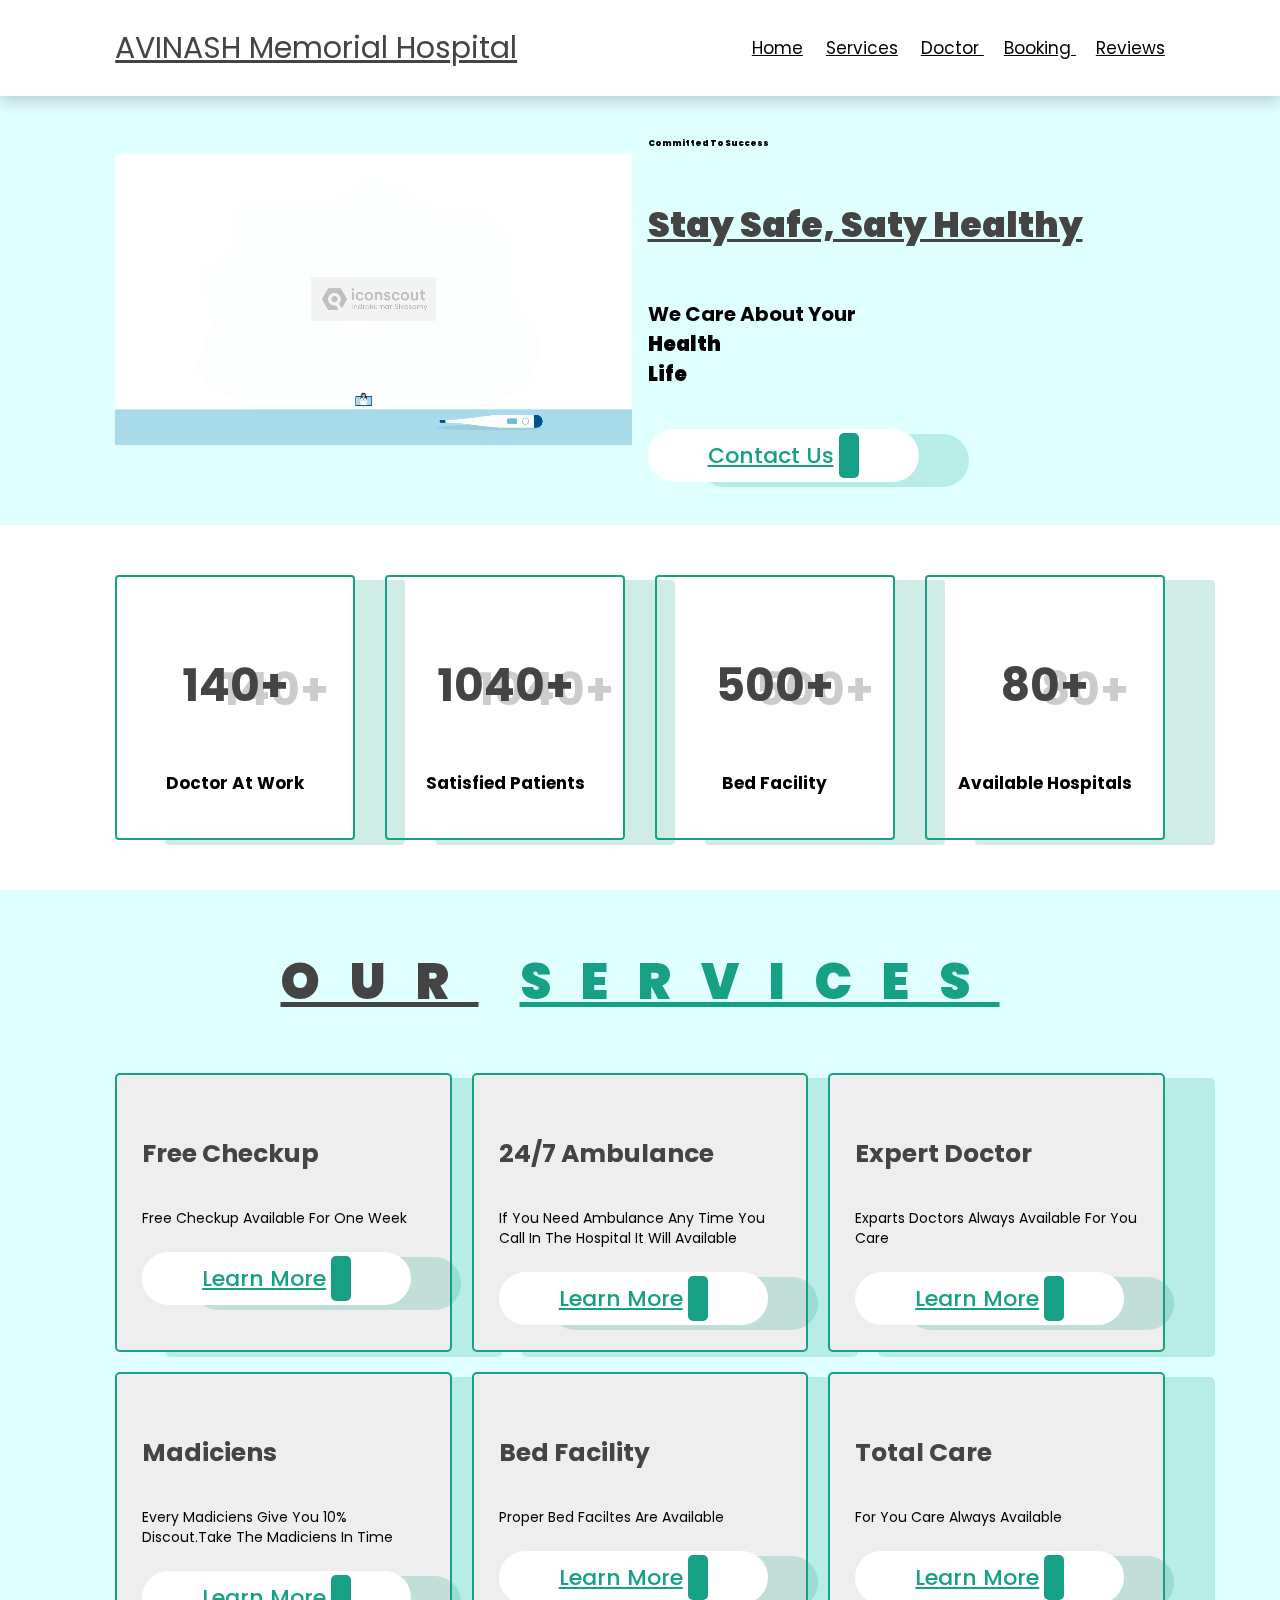
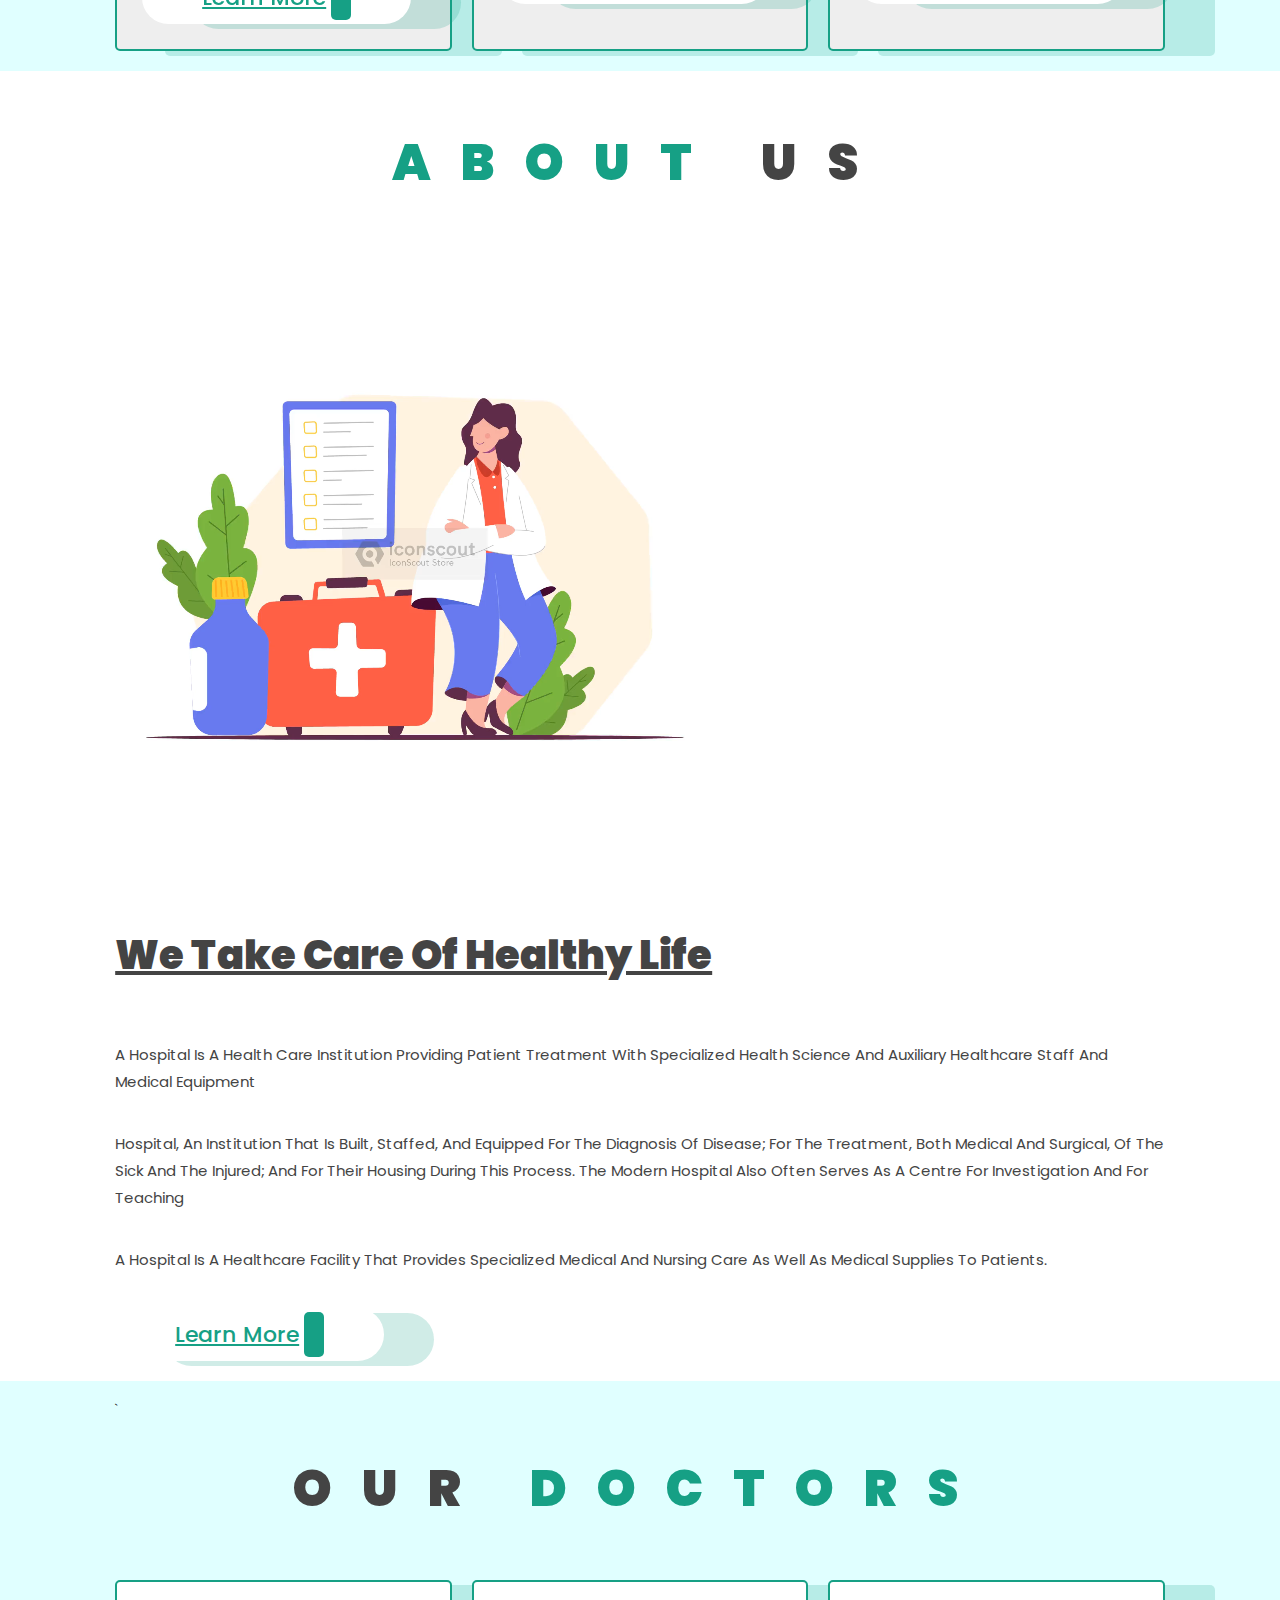
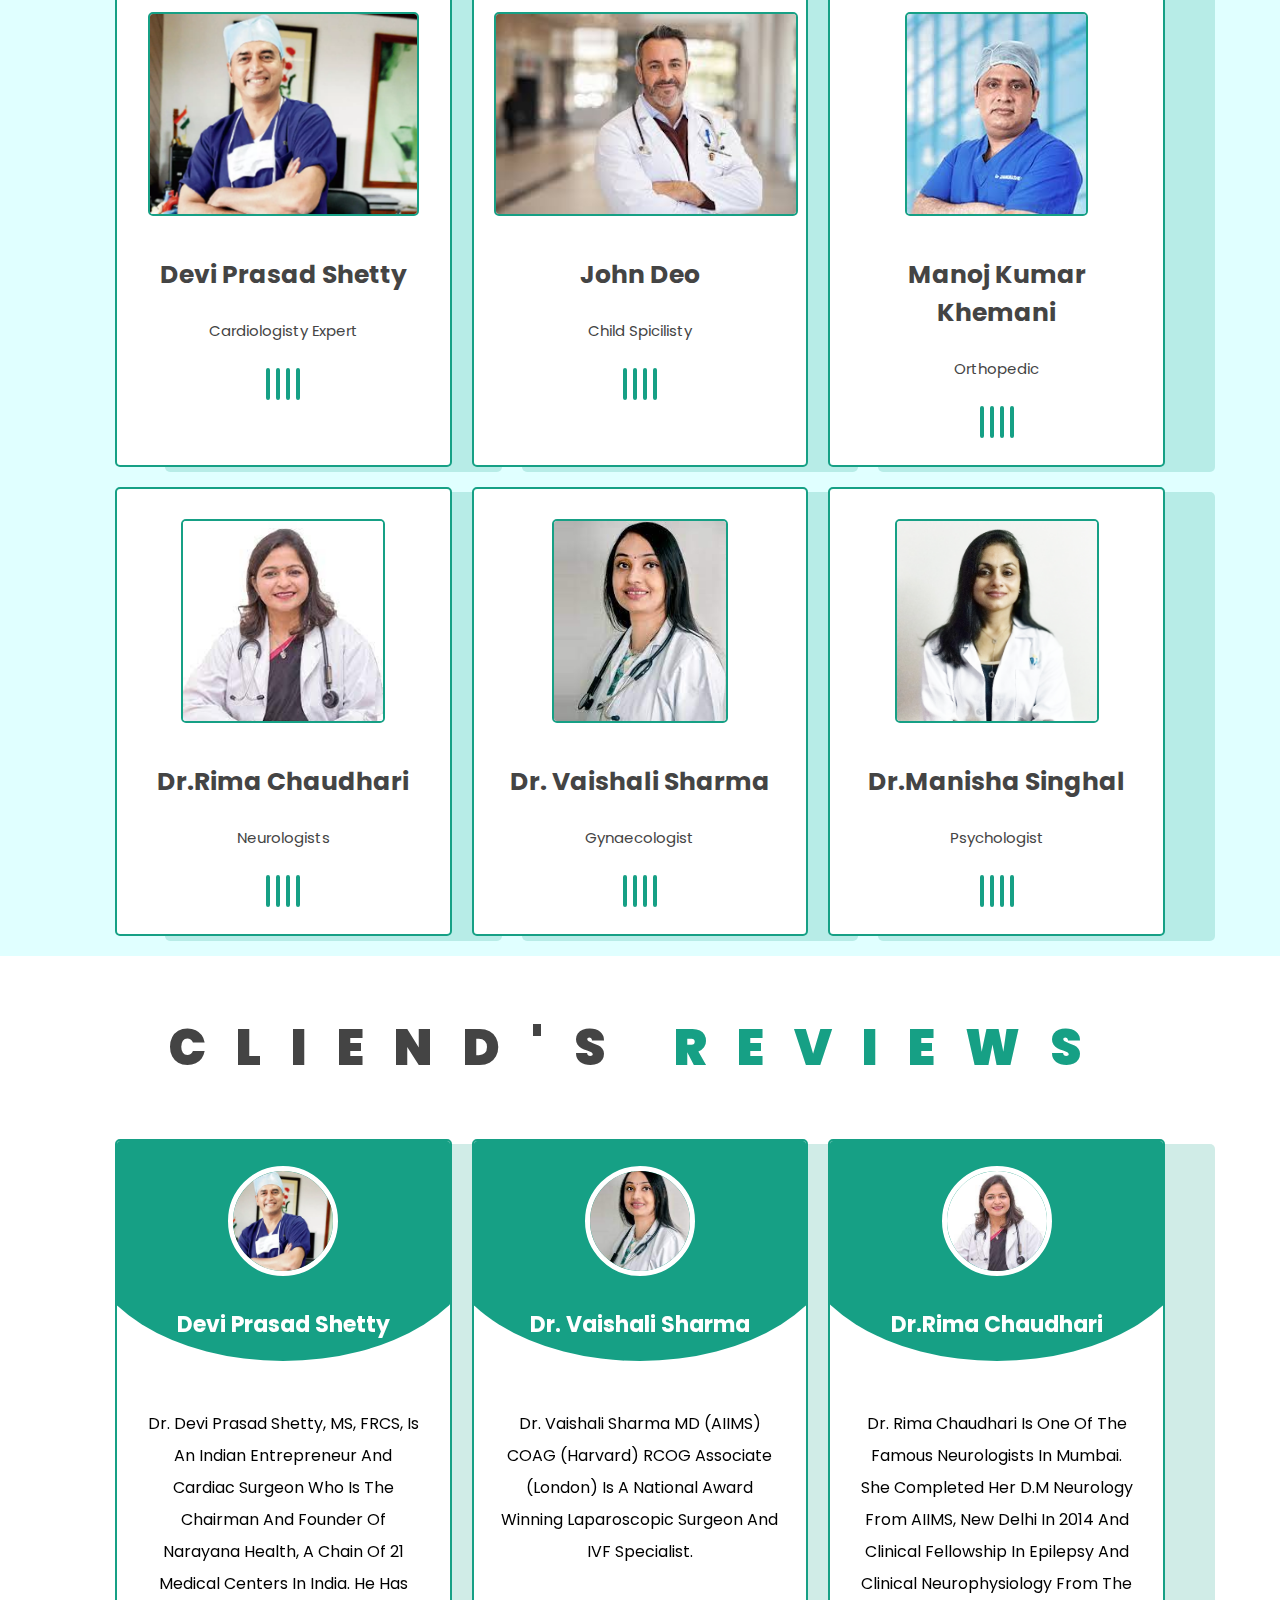
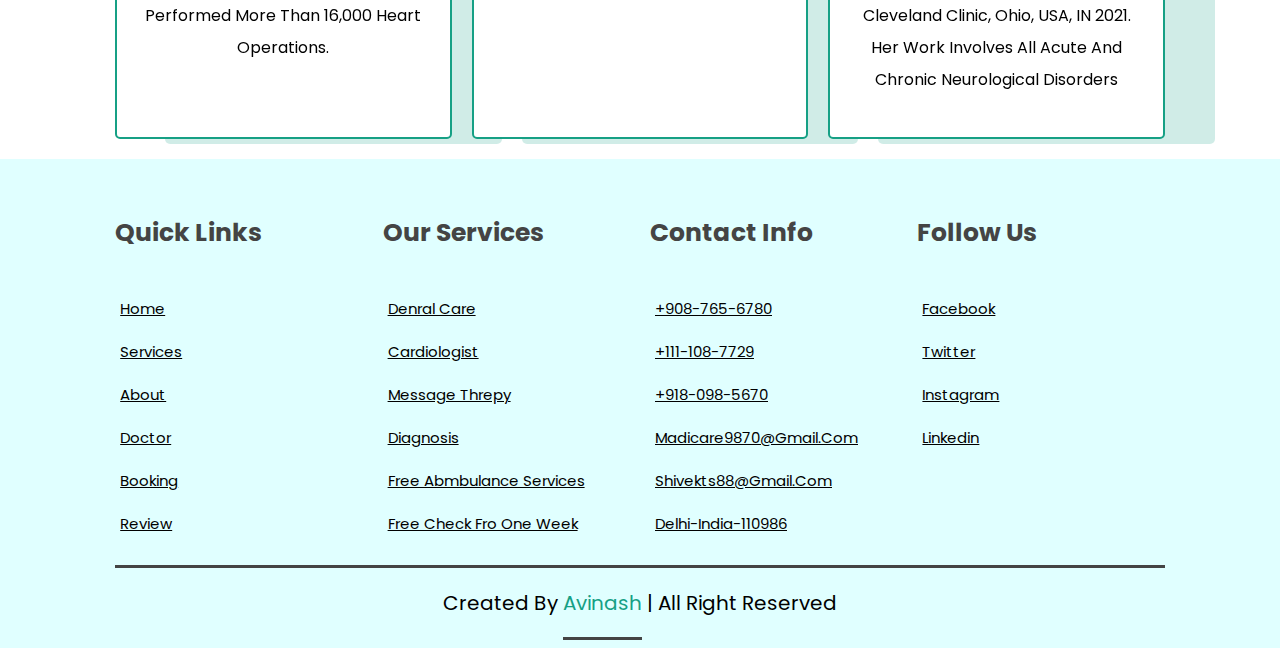
<file: index.html>
<!doctype html>
<html lang="en">

<head>

    <meta charset="utf-8">
    <meta name="viewport" content="width=device-width, initial-scale=1, shrink-to-fit=no">

    <title>Hospital</title>
    <link rel="stylesheet" href="https://cdn.jsdelivr.net/npm/bootstrap@4.6.2/dist/css/bootstrap.min.css" integrity="sha384-xOolHFLEh07PJGoPkLv1IbcEPTNtaed2xpHsD9ESMhqIYd0nLMwNLD69Npy4HI+N" crossorigin="anonymous">
    <link rel="stylesheet" href="https://cdnjs.cloudflare.com/ajax/libs/font-awesome/6.2.0/css/all.min.css" integrity="sha512-xh6O/CkQoPOWDdYTDqeRdPCVd1SpvCA9XXcUnZS2FmJNp1coAFzvtCN9BmamE+4aHK8yyUHUSCcJHgXloTyT2A==" crossorigin="anonymous" referrerpolicy="no-referrer"
    />

    <link href="css/style.css" type="text/css" rel="stylesheet">

</head>

<body>
    <!-- Header -->
    <header class="header">
        <a href="#" class="logo"> <i class="fas fa-heartbeat"></i> AVINASH Memorial hospital</a>
        <!-- <a href="#"> <i class="fa-brands fa-whatsapp"></i>Available from 11.00am to 5:00pm</a>-->
        <nav class="navbar">
            <a href="index.html">home</a>
            <a href="services.html">Services</a>
            <a href="Doctor.html">doctor </a>
            <a href="Book.html">Booking </a>
            <a href="review.html">reviews </a>
        </nav>

        <div id="menu-btn" class="fas fa-bars"></div>
    </header>



    <section class="home" id="home">
        <div class="video">
            <!-- <img src="images/6.svg" alt="">-->

            <video autoplay="true" loop="true" muted height="400" width="400">
                <source src="video/abc.mp4" type="video/mp4">

            </video>

        </div>

        <div class="content">

            <h5><b>Committed to success</b></h5>
            <br>
            <h3><b><u>Stay Safe, Saty Healthy</u></b></h3>
            <br>
            <h1 class="cd-headline letters scale">We care about your
                <strong class="cd-words-wrapper"><br>
                                        <b class="is-visible">health</b>
                                        <br>
                                        <b>Life</b>
                                       
                                    </strong>
            </h1>
            <br>


            <a href="https://www.youtube.com/" class="btn"> Contact Us <span class="fas fa-chevron-right"></span></a>
        </div>

    </section>

    <!-- icon section started-->
    <section class="icons-container">

        <div class="icons">
            <i class="fas fa-user-md"></i>
            <h3>140+</h3>
            <p><b>Doctor at work</b></p>
        </div>

        <div class="icons">
            <i class="fas fa-user"></i>
            <h3>1040+</h3>
            <p><b>Satisfied patients</b></p>
        </div>

        <div class="icons">
            <i class="fas fa-procedures"></i>
            <h3>500+</h3>
            <p><b>Bed facility</b></p>
        </div>

        <div class="icons">
            <i class="fas fa-hospital"></i>
            <h3>80+</h3>
            <p><b>Available hospitals</b></p>
        </div>


    </section>

    <!-- section sevrives started-------------------------------------->
    <section class="services" id="services">

        <h1 class="heading"><u><b>our</b></u> <span><u><b>services</b></u></span> </h1>

        <div class=" box-container">

            <div class="box">
                <i class="fas fa-notes-medical"></i>
                <h3>free checkup</h3>
                <p>Free checkup Available for one week</p>
                <a href="#" class="btn">learn more<span class="fas fa-chevron-right"></span></a>
            </div>

            <div class="box">
                <i class="fas fa-ambulance"></i>
                <h3>24/7 ambulance</h3>
                <p>If you need ambulance any time you call in the hospital it will Available </p>
                <a href="#" class="btn">learn more<span class="fas fa-chevron-right"></span></a>
            </div>

            <div class="box">
                <i class="fas fa-user-md"></i>
                <h3>Expert doctor</h3>
                <p>Exparts Doctors always Available for you care</p>
                <a href="#" class="btn">learn more<span class="fas fa-chevron-right"></span></a>
            </div>

            <div class="box">
                <i class="fas fa-pills"></i>
                <h3>madiciens</h3>
                <p>Every madiciens give you 10% discout.Take The madiciens in time</p>

                <a href="#" class="btn">learn more<span class="fas fa-chevron-right"></span></a>
            </div>

            <div class="box">
                <i class="fas fa-procedures"></i>
                <h3>bed facility</h3>
                <p>proper bed faciltes are Available </p>
                <a href="#" class="btn">learn more<span class="fas fa-chevron-right"></span></a>
            </div>

            <div class="box">
                <i class="fas fa-heartbeat"></i>
                <h3>Total care</h3>
                <p>For you care always Available </p>
                <a href="#" class="btn">learn more<span class="fas fa-chevron-right"></span></a>
            </div>

        </div>

    </section>
    <!-- section sevrives end-------------------------------------->

    <!--*************************************************************************************************-->

    <!-- about section start-->

    <section class="about" id="about">
        <h1 class="heading"><span><b>About</b></span><b> us</b></h1>

        <div class="row">
            <div class="video">
                <video autoplay="true" loop="true" muted height="600" width="600">
        <source src="video/femaoldoc.mp4" type="video/mp4">

    </video>
            </div>


            <div class="content">
                <h3><u><b>we take care of healthy life</b></u></h3>
                <p>A hospital is a health care institution providing patient treatment with specialized health science and auxiliary healthcare staff and medical equipment</p>
                <p>hospital, an institution that is built, staffed, and equipped for the diagnosis of disease; for the treatment, both medical and surgical, of the sick and the injured; and for their housing during this process. The modern hospital also
                    often serves as a centre for investigation and for teaching</p>
                <p>A hospital is a healthcare facility that provides specialized medical and nursing care as well as medical supplies to patients.</p>
                <a href="#" class="btn">learn more<span class="fas fa-chevron-right"></span> </a>

            </div>
        </div>
    </section>

    <section class="doctors" id="doctors">
        `
        <h1 class="heading"><b> our </b><span><b>doctors</b></span></h1>

        <div class="box-container">

            <div class="box">
                <img src="images/devidoctor.png" alt="">
                <h3> Devi Prasad Shetty</h3>
                <span>Cardiologisty expert</span>
                <div class="share">
                    <a href="#" class="fab fa-facebook-f"></a>
                    <a href="#" class="fab fa-twitter"></a>
                    <a href="#" class="fab fa-instagram"></a>
                    <a href="#" class="fab fa-linkedin"></a>
                </div>
            </div>

            <div class="box">
                <img src="images/mdoctor.png" alt="">
                <h3>john deo</h3>
                <span>child spicilisty</span>
                <div class="share">
                    <a href="#" class="fab fa-facebook-f"></a>
                    <a href="#" class="fab fa-twitter"></a>
                    <a href="#" class="fab fa-instagram"></a>
                    <a href="#" class="fab fa-linkedin"></a>

                </div>
            </div>
            <div class="box">
                <img src="images/ortho.png" alt="">
                <h3>manoj kumar khemani</h3>
                <span>Orthopedic</span>
                <div class="share">
                    <a href="#" class="fab fa-facebook-f"></a>
                    <a href="#" class="fab fa-twitter"></a>
                    <a href="#" class="fab fa-instagram"></a>
                    <a href="#" class="fab fa-linkedin"></a>

                </div>
            </div>

            <div class="box">
                <img src="images/fdoctor.png" alt="">
                <h3>Dr.Rima chaudhari</h3>
                <span>Neurologists</span>
                <div class="share">
                    <a href="#" class="fab fa-facebook-f"></a>
                    <a href="#" class="fab fa-twitter"></a>
                    <a href="#" class="fab fa-instagram"></a>
                    <a href="#" class="fab fa-linkedin"></a>

                </div>
            </div>

            <div class="box">
                <img src="images/gyna.png" alt="">
                <h3>Dr. vaishali sharma</h3>
                <span>Gynaecologist</span>
                <div class="share">
                    <a href="#" class="fab fa-facebook-f"></a>
                    <a href="#" class="fab fa-twitter"></a>
                    <a href="#" class="fab fa-instagram"></a>
                    <a href="#" class="fab fa-linkedin"></a>

                </div>
            </div>

            <div class="box">
                <img src="images/physco.png" alt="">
                <h3>Dr.Manisha Singhal</h3>
                <span>Psychologist</span>
                <div class="share">
                    <a href="#" class="fab fa-facebook-f"></a>
                    <a href="#" class="fab fa-twitter"></a>
                    <a href="#" class="fab fa-instagram"></a>
                    <a href="#" class="fab fa-linkedin"></a>

                </div>
            </div>
        </div>
    </section>
    <!---doctor section end-->



    <section class="review" id="review">
        <h1 class="heading"><b>cliend's</b><span><b> reviews</b></span></h1>
        <div class="box-container">
            <div class="box">
                <img src="images/devidoctor.png" alt="">
                <h3> Devi Prasad Shetty</h3>
                <div class="stars">
                    <i class="fas fa-star"></i>
                    <i class="fas fa-star"></i>
                    <i class="fas fa-star"></i>
                    <i class="fas fa-star"></i>
                    <i class="fas fa-star-half-alt"></i>
                </div>
                <p class="text">Dr. Devi Prasad Shetty, MS, FRCS, is an Indian entrepreneur and cardiac surgeon who is the chairman and founder of Narayana Health, a chain of 21 medical centers in India. He has performed more than 16,000 heart operations.
                </p>
            </div>

            <div class="box">
                <img src="images/gyna.png" alt="">
                <h3>Dr. vaishali sharma</h3>
                <div class="stars">
                    <i class="fas fa-star"></i>
                    <i class="fas fa-star"></i>
                    <i class="fas fa-star"></i>
                    <i class="fas fa-star"></i>
                    <i class="fas fa-star-half-alt"></i>
                </div>
                <p class="text">Dr. Vaishali Sharma MD (AIIMS) COAG (Harvard) RCOG Associate (London) is a National Award winning Laparoscopic Surgeon and IVF Specialist.
                </p>
            </div>

            <div class="box">
                <img src="images/fdoctor.png" alt="">
                <h3>Dr.Rima chaudhari</h3>
                <div class="stars">
                    <i class="fas fa-star"></i>
                    <i class="fas fa-star"></i>
                    <i class="fas fa-star"></i>
                    <i class="fas fa-star"></i>
                    <i class="fas fa-star-half-alt"></i>
                </div>
                <p class="text">Dr. Rima Chaudhari is one of the famous Neurologists in Mumbai. She completed her D.M Neurology from AIIMS, New Delhi in 2014 and clinical fellowship in Epilepsy and Clinical Neurophysiology from the Cleveland Clinic, Ohio, USA, IN 2021.
                    Her work involves all acute and chronic neurological disorders
                </p>
            </div>
            <!--   <form action="">
                <input type="submit" value="To see mor doctors reviews clickon review">
            </form>-->
        </div>
    </section>

    <!--rviews section end-->
    <section class="footer">
        <div class="box-container">
            <div class="box">
                <h3>quick links</h3>
                <a href="#"><i class="fas fa-chevron-right"></i>home</a>
                <a href="#"><i class="fas fa-chevron-right"></i>services</a>
                <a href="#"><i class="fas fa-chevron-right"></i>About</a>
                <a href="#"><i class="fas fa-chevron-right"></i>Doctor</a>
                <a href="#"><i class="fas fa-chevron-right"></i>Booking</a>
                <a href="#"><i class="fas fa-chevron-right"></i>review</a>

            </div>

            <div class="box">
                <h3>our services</h3>
                <a href="#"><i class="fas fa-chevron-right"></i>denral care</a>
                <a href="#"><i class="fas fa-chevron-right"></i>cardiologist</a>
                <a href="#"><i class="fas fa-chevron-right"></i>message threpy</a>
                <a href="#"><i class="fas fa-chevron-right"></i>diagnosis</a>
                <a href="#"><i class="fas fa-chevron-right"></i>free abmbulance services</a>
                <a href="#"><i class="fas fa-chevron-right"></i>free check fro one week</a>

            </div>
            <div class="box">
                <h3>contact info</h3>
                <a href="#"><i class="fas fa-phone"></i>+908-765-6780</a>
                <a href="#"><i class="fas fa-phone"></i>+111-108-7729</a>
                <a href="#"><i class="fas fa-phone"></i>+918-098-5670</a>
                <a href="#"><i class="fas fa-envelope"></i>madicare9870@gmail.com</a>
                <a href="#"><i class="fas fa-envelope"></i>shivekts88@gmail.com</a>
                <a href="#"><i class="fas fa-map-marker-alt"></i>delhi-india-110986</a>

            </div>
            <div class="box">
                <h3>follow us</h3>
                <a href="https://www.facebook.com/"><i class="fas fa-facebook-f"></i>facebook</a>
                <a href="https://twitter.com/?lang=en"><i class="fas fa-twitter"></i>twitter</a>
                <a href="https://www.instagram.com/"><i class="fas fa-instagram"></i>instagram</a>
                <a href="https://www.linkedin.com/in/avinash-kumar-633196204/"><i class="fas fa-linkedin"></i>linkedin</a>
            </div>
        </div>
        <div class="created">created by <span> Avinash</span> | all right reserved</div>
    </section>


    <!--footer section end--->

    <!-----------------
    <footer>
        <div class="col-md-3">
            <div class="footer-box">
                <h2>Services</h2>
                <a href="#">free checkup</a>
                <a href="#">24/7 ambulance</a>
                <a href="#">expart doctor</a>
                <a href="#">Bed facility</a>
                <a href="#">total care</a>
            </div>


            <div class="footer-box">
                <h2>about us</h2>
                <a href="#">free checkup</a>
                <a href="#">24/7 ambulance</a>
                <a href="#">expart doctor</a>
                <a href="#">Bed facility</a>
                <a href="#">total care</a>
            </div>

            <div class="footer-box">
                <h2>Contact us</h2>
                <a href="#">free checkup</a>
                <a href="#">24/7 ambulance</a>
                <a href="#">expart doctor</a>
                <a href="#">Bed facility</a>
                <a href="#">total care</a>

            </div>

            <div class="footer-box">
                <h2>facility</h2>
                <a href="#">free checkup</a>
                <a href="#">24/7 ambulance</a>
                <a href="#">expart doctor</a>
                <a href="#">Bed facility</a>
                <a href="#">total care</a>
            </div>

        </div>
    </footer>------------------>
</body>

</html>
</file>
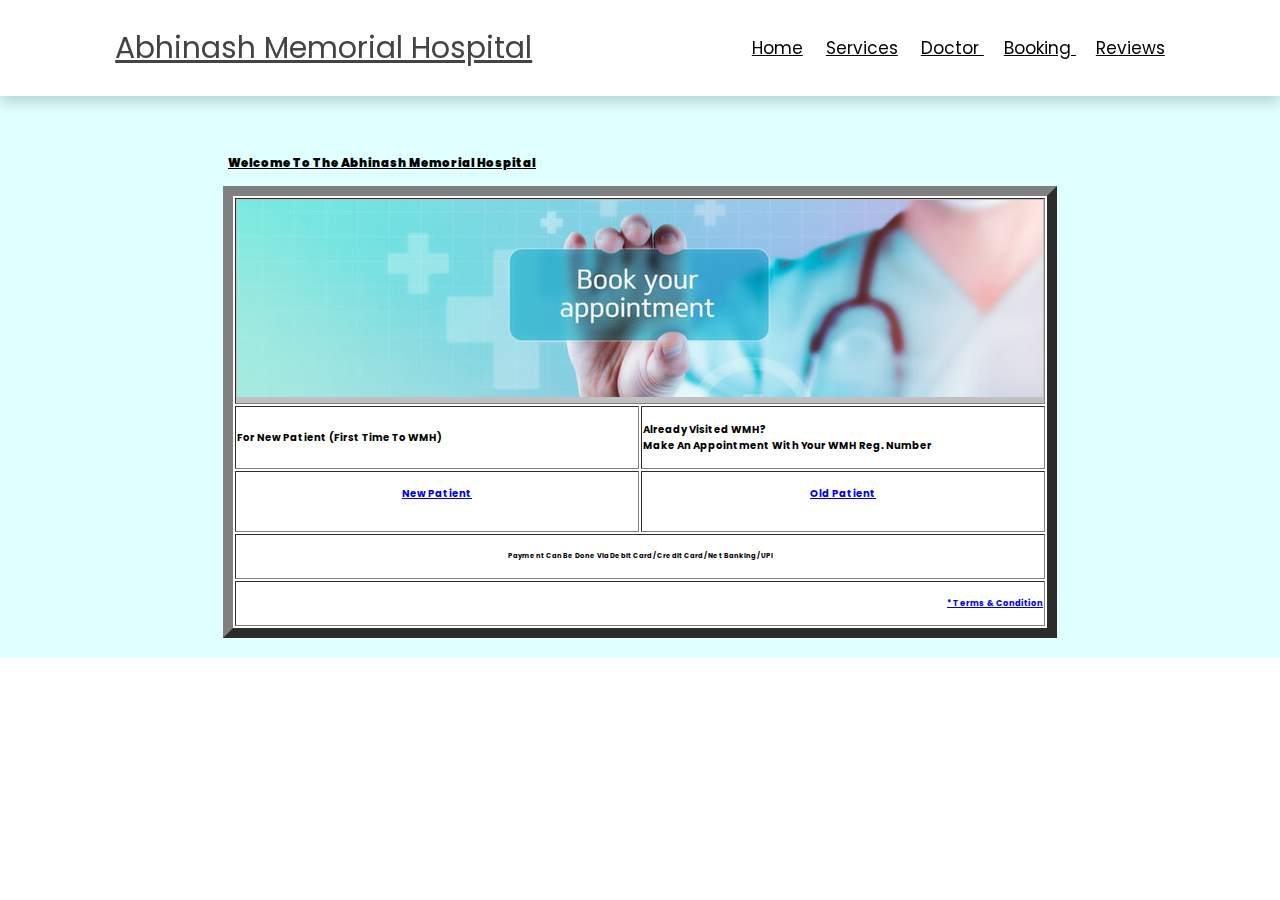
<file: Book.html>
<!doctype html>
<html lang="en">

<head>

    <meta charset="utf-8">
    <meta name="viewport" content="width=device-width, initial-scale=1, shrink-to-fit=no">

    <title>Abhinash Hospital</title>
    <link rel="stylesheet" href="https://cdn.jsdelivr.net/npm/bootstrap@4.6.2/dist/css/bootstrap.min.css" integrity="sha384-xOolHFLEh07PJGoPkLv1IbcEPTNtaed2xpHsD9ESMhqIYd0nLMwNLD69Npy4HI+N" crossorigin="anonymous">
    <link rel="stylesheet" href="https://cdnjs.cloudflare.com/ajax/libs/font-awesome/6.2.0/css/all.min.css" integrity="sha512-xh6O/CkQoPOWDdYTDqeRdPCVd1SpvCA9XXcUnZS2FmJNp1coAFzvtCN9BmamE+4aHK8yyUHUSCcJHgXloTyT2A==" crossorigin="anonymous" referrerpolicy="no-referrer"
    />

    <link href="css/style.css" type="text/css" rel="stylesheet">

</head>

<body>

    <section class="sdhv"></section>
    <header class="header">
        <a href="#" class="logo"> <i class="fas fa-heartbeat"></i> Abhinash Memorial hospital</a>
        <!-- <a href="#"> <i class="fa-brands fa-whatsapp"></i>Available from 11.00am to 5:00pm</a>-->
        <nav class="navbar">
            <a href="index.html">home</a>
            <a href="services.html">Services</a>
            <a href="Doctor.html">doctor </a>
            <a href="Book.html">Booking </a>
            <a href="review.html">reviews </a>
        </nav>

        <div id="menu-btn" class="fas fa-bars"></div>
    </header>
    <br><br><br>
    <section class="abc">
        <center>
            <div>
                <br /><br/>
                <table width="830px">
                    <tr>
                        <td>
                            <h3><b><u>Welcome to the Abhinash Memorial hospital </b></u>
                                </h4>
                        </td>
                    </tr>

                </table>

                <table width="830px" height="350" style="background-color:#fff" border="10px">
                    <tr>
                        <td colspan="2" height="181px" style="background-color: rgb(192, 191, 194);"><img src="images/book2.png" alt=""></td>
                    </tr>
                    <tr>
                        <td>
                            <h4 text-align="center">For New Patient (First time to WMH)</h4>
                        </td>
                        <td>
                            <h4 text-align="center">Already Visited WMH?<br /> Make an Appointment with your WMH Reg. Number</h4>
                        </td>
                    </tr>

                    <tr>
                        <td>
                            <h4 align="center">
                                <a href="appoint.html" style="display: inline-block; height:30px; width: 300px;">New Patient</a></h4>
                        </td>
                        <td>
                            <h4 align="center">
                                <a href="oldp.html" style="display: inline-block; height:30px; width: 300px;">Old Patient</a></h4>

                        </td>
                    </tr>
                    <tr align="center">
                        <td colspan="2" align="center">
                            <h6 align="center">Payment can be done via Debit Card / Credit Card / Net Banking / UPI</h6>
                        </td>
                    </tr>
                    <tr>
                        <td colspan="2" style="text-align:right;">
                            <h5>
                                <a href="#">* Terms & Condition</a></h5>
                        </td>
                    </tr>
                </table>
            </div>
        </center>
    </section>
</body>

</html>
</file>
<file: css/style.css>
@import url('https://fonts.googleapis.com/css2?family=Poppins:wght@200;300;400;500;600;700&display=swap');
 :root {
    --green: #16a085;
    --black: #444;
    --light: #777;
    --box-shadow: 5rem .5rem 0 rgba(22, 160, 133, .2);
    --text-shadow: 4rem .4rem 0 rgba(0, 0, 0, .2);
    --border: .2rem solid var(--green);
}

body {
    font-family: 'Poppins', sans-serif;
    margin: 0;
    padding: 0;
    box-sizing: border-box;
    outline: none;
    border: none;
    text-transform: capitalize;
    transition: all .2s ease-out;
    text-decoration: none;
}

html {
    font-size: 62.5%;
    overflow-x: hidden;
    scroll-padding-top: 7rem;
    scroll-behavior: smooth;
}

section {
    padding: 2rem 9%;
}

section:nth-child(even) {
    background: lightcyan;
}

.heading {
    text-align: center;
    padding-bottom: 2rem;
    /*   text-shadow: var(--text-shadow);         ***********we can give or not as you wish***/
    text-transform: uppercase;
    color: var(--black);
    font-size: 5rem;
    letter-spacing: 3rem;
}

.heading span {
    text-transform: uppercase;
    color: var(--green);
}

.btn {
    display: inline-block;
    margin-top: 1rem;
    padding: .5rem;
    padding-left: 1rem;
    border: var(--border);
    border-radius: .5rem;
    box-shadow: var(--box-shadow);
    color: var(--green);
    cursor: pointer;
    font-size: 1.7rem;
    background: #fff;
}

.btn span {
    padding: .7rem 1rem;
    border-radius: .5rem;
    background: var(--green);
    color: #fff;
    margin-left: .5rem;
}

.btn:hover {
    background: var(--green);
    color: #fff;
}

.btn:hover span {
    background: var(--green);
    color: #fff;
    margin-left: 1rem;
}

.header {
    padding: 2.5rem 9%;
    position: fixed;
    top: 0;
    left: 0;
    right: 0;
    z-index: 1000 .5rem 1.5rem green;
    box-shadow: 0 .5rem 1.5rem rgba(0, 0, 0, .2);
    display: flex;
    align-items: center;
    justify-content: space-between;
    background: #fff;
}

.header .logo {
    font-size: 3rem;
    color: var(--black);
}

.header .logo i {
    color: var(--green);
}

.header .navbar a {
    font-size: 1.7rem;
    color: var(--light-color);
    margin-left: 2rem;
}

.header .navbar a:hover {
    color: var(--green);
}

#menu-btn {
    font-size: 2.5rem;
    border-radius: .5rem;
    background: #eee;
    color: var(--green);
    cursor: pointer;
    display: none;
    padding: 1rem 1.5rem;
}

.home {
    display: flex;
    align-items: center;
    flex-wrap: wrap;
    gap: 1.5rem;
    padding-top: 10rem;
}

.home .video {
    flex: 1 1 45rem;
}

.home .video video {
    width: 100%;
}

.home .content {
    flex: 1 1 45rem;
}

.home .content h3 {
    font-size: 3.5rem;
    color: var(--black);
    line-height: 2rem;
    text-shadow: var(--green);
}

.home .content p {
    font-size: 1.4rem;
    color: var(--light-color);
    line-height: 1.7rem;
    padding: 1rem;
}

.icons-container {
    display: grid;
    gap: 3rem;
    grid-template-columns: repeat(auto-fit, minmax(20rem, 1fr));
    padding-top: 5rem;
    padding-bottom: 5rem;
}

.icons-container .icons {
    border: var(--border);
    box-shadow: var(--box-shadow);
    border-radius: .4rem;
    text-align: center;
    padding: 2.5rem;
    height: 100;
    width: 50;
}

.icons-container .icons i {
    font-size: 5rem;
    color: var(--green);
    padding-bottom: .7rem;
}

.icons-container .icons h3 {
    font-size: 4.5rem;
    color: var(--black);
    padding: .5rem 0;
    text-shadow: var(--text-shadow);
}

.icons-container .icons p {
    font-size: 1.7rem;
    color: var(--light-color);
}

.services .box-container {
    display: grid;
    grid-template-columns: repeat(auto-fit, minmax(30rem, 1fr));
    gap: 2rem;
}

.services .box-container .box {
    background: #eee;
    border: var(--border);
    box-shadow: var(--box-shadow);
    border-radius: .5rem;
    text-align: left;
    padding: 2.5rem;
}

.services .box-container .box i {
    font-size: 4rem;
    color: var(--green);
    padding-bottom: .3rem;
}

.services .box-container .box h3 {
    font-size: 2.5rem;
    color: var(--black);
    padding: 1rem 0;
}

.services .box-container .box p {
    font-size: 1.4rem;
    color: var(--light-color);
    line-height: 2rem;
}

.about .row {
    display: flex;
    align-items: center;
    flex-wrap: wrap;
    gap: 2rem;
}

.about .row .content {
    flex: 1 1 45rem;
}

.about .row .content h3 {
    color: var(--black);
    /*  text-shadow: var(--text-shadow); ****we can give as per your wish**/
    font-size: 4rem;
    line-height: 1.8;
}

.about .row .content p {
    color: var(--black);
    /*  text-shadow: var(--text-shadow); ****we can give as per your wish**/
    font-size: 1.5rem;
    padding: 1rem 0;
    line-height: 1.8;
}

.doctors .box-container {
    display: grid;
    grid-template-columns: repeat(auto-fit, minmax(30rem, 1fr));
    gap: 2rem;
    color: black;
}

.doctors .box-container .box {
    border: var(--border);
    background: #fff;
    box-shadow: var(--box-shadow);
    border-radius: .5rem;
    text-align: center;
    padding: 2rem;
}

.doctors .box-container .box img {
    height: 20rem;
    border: var(--border);
    border-radius: .5rem;
    margin-top: 1rem;
    margin-bottom: 1rem;
}

.doctors .box-container .box h3 {
    color: var(--black);
    /*   text-shadow: var(--text-shadow); we can write as u wish */
    font-size: 2.5rem;
}

.doctors .box-container .box span {
    color: var(--black);
    /*  text-shadow: var(--text-shadow); we can take it or remove it as you wish*/
    font-size: 1.5rem;
}

.doctors .box-container .box .share {
    padding-top: 2rem;
}

.doctors .box-container .box .share a {
    height: 5rem;
    width: 5rem;
    line-height: 4.5rem;
    font-size: 2rem;
    color: var((--black));
    border-radius: 6rem;
    border: var(--border);
    margin: .3rem;
}

.doctors .box-container .box .share a:hover {
    background: var(--green);
    color: #fff;
    box-shadow: var(--box-shadow);
}

.book .row {
    display: flex;
    align-items: center;
    flex-wrap: wrap;
    gap: 2rem;
}

.book .row .images {
    flex: 1 1 45rem;
}

.book .row .images img {
    width: 100%;
}

.book .row form {
    flex: 1 1 45rem;
    background: #fff;
    border: var(--border);
    box-shadow: var(--box-shadow);
    text-align: center;
    padding: 6rem;
    border-radius: .5rem;
}

.book .row form h3 {
    color: var(--black);
    /*  text-shadow: var(--text-shadow); ****we can give as per your wish**/
    font-size: 5rem;
}

.book .row form .box {
    width: 100%;
    margin: .7rem 0;
    border-radius: .5rem;
    border: var(--border);
    font-size: 2rem;
    color: var(--black);
    padding: 1rem;
    text-transform: none;
}

.book .row form .btn {
    padding: 1rem 4rem;
}

.contact .section-title {
    grid-template-columns: repeat(auto-fit, minmax(30rem, 1fr));
    gap: 2rem;
    color: black;
}

.contact .section-title h2 {
    font-size: 3rem;
    text-align: center;
    padding: .5rem;
}

.contact .section-title p {
    font-size: 1.5rem;
    padding: 1rem 0;
    line-height: 1.8;
}

.contact .mapouter {
    position: relative;
    text-align: right;
    overflow: hidden;
    text-transform: none;
    z-index: 0;
    width: 100%;
    height: 400px;
}

.contact .gmap_canvas {
    overflow: hidden;
    z-index: 0;
    background: none!important;
    width: 100%;
    height: 400px;
}

.contact .gmap_iframe {
    height: 400px!important;
}

.review .box-container {
    display: grid;
    grid-template-columns: repeat(auto-fit, minmax(30rem, 1fr));
    gap: 2rem;
}

.review .box-container .box {
    border: var(--border);
    box-shadow: var(--box-shadow);
    border-radius: .5rem;
    padding: 2.5rem;
    background: #fff;
    text-align: center;
    position: relative;
    overflow: hidden;
    z-index: 0;
}

.review .box-container .box img {
    height: 10rem;
    width: 10rem;
    border-radius: 50%;
    object-fit: cover;
    border: .5rem solid #fff;
}

.review .box-container .box h3 {
    color: #fff;
    /*  text-shadow: var(--text-shadow); ****we can give as per your wish*/
    font-size: 2.2rem;
    padding: .5rem 0;
}

.review .box-container .box .stars i {
    color: var(#444);
    font-size: 2rem;
}

.review .box-container .box .text {
    color: var(--light-color);
    line-height: 2;
    font-size: 1.6rem;
    padding-top: 4rem;
}

.review .box-container .box::before {
    content: '';
    position: absolute;
    top: -3rem;
    left: 50%;
    transform: translateX(-50%);
    background: var(--green);
    border-bottom-left-radius: 50%;
    border-bottom-right-radius: 50%;
    height: 25rem;
    width: 120%;
    z-index: -1;
}

.footer .box-container {
    display: grid;
    grid-template-columns: repeat(auto-fit, minmax(24rem, 2fr));
    gap: 2rem;
}

.footer .box-container .box h3 {
    font-size: 2.5rem;
    color: var(--black);
    padding: 1rem 0;
}

.footer .box-container .box a {
    display: block;
    font-size: 1.5rem;
    color: var(--light-color);
    padding: 1rem 0;
}

.footer .box-container .box a i {
    padding-right: .5rem;
    color: var(--green);
}

.footer .box-container .box a:hover i {
    padding-right: .2rem;
}

.footer .created {
    padding: 1rem;
    padding-top: 2rem;
    margin-top: 2rem;
    text-align: center;
    font-size: 2rem;
    color: var(--light-color);
    border-top: .3rem solid #444;
}

.footer .created span {
    color: #16a085;
    padding-bottom: 2rem;
    margin-bottom: 2rem;
    border-bottom: .3rem solid #444;
}


/* 
        .review .box-container form .box {
            flex: 1 1 45rem;
            background: #fff;
            border: var(--border);
            box-shadow: var(--box-shadow);
            text-align: center;
            padding: 6rem;
            border-radius: .5rem;
        }
        */


/*
footer {
    width: 100%;
    background: var(--black);
    float: left;
    color: white;
    padding: 30px 0;
}

footer .footer-box {
    width: 25%;
    float: left;
}

footer .footer-box a {
    display: block;
    font-family: Arial, Helvetica, sans-serif;
    color: #fff;
    font-size: 20px;
    text-transform: capitalize;
}

footer .footer-box a:hover {
    text-decoration: none;
    color: #16a085;
}
*/

.ab h1 {
    text-align: center;
    display: grid;
    grid-template-columns: repeat(auto-fit, minmax(24rem, 2fr));
    gap: 2rem;
}


/* media quries */

@media(max-width:991px) {
    html {
        font-size: 55%;
    }
    .header {
        padding: 2rem;
    }
    section {
        padding: 2rem;
    }
}

@media(max-width:768px) {
    #menu-btn {
        display: initial;
    }
    .header .navbar {
        position: absolute;
        top: 115%;
        right: 2rem;
        border-radius: .5rem;
        box-shadow: var(--box-shadow);
        width: 30rem;
        border: var(--border);
        background: #fff;
        transform: scale(0);
        opacity: 0;
        transform-origin: top right;
        transition: none;
    }
    .header .navbar .active {
        transition: scale(1);
        opacity: 1;
        transition: .2s ease-out;
    }
    .header .navbar a {
        font-size: 2rem;
        display: block;
        margin: 2.5rem;
    }
}

@media(max-width:450px) {
    html {
        font-size: 50%;
    }
}

.container {
    width: 100%;
    height: 100vh;
    background: #3c5077;
    display: flex;
    align-items: center;
    justify-content: center;
}

.btn {
    padding: 10px 60px;
    background: #fff;
    border: 0;
    outline: none;
    cursor: pointer;
    font-size: 22px;
    font-weight: 500;
    border-radius: 30px;
}

.popup {
    width: 400px;
    background: white;
    border-radius: 6px;
    position: absolute;
    top: 0;
    left: 50%;
    transform: translate(-50%, -50%) scale(0.1);
    text-align: center;
    padding: 0 30px 30px;
    color: black;
    visibility: hidden;
    transition: transform 0.4s, top 0.4s;
}

.open-popup {
    visibility: visible;
    top: 50%;
    transform: translate(-50%, -50%) scale(1);
}

.popup img {
    width: 100px;
    margin-top: -50px;
    border-radius: 50px;
    box-shadow: 0 2px 5px rgba(0, 0, 0, .2);
}

.popup h1 {
    font-size: 38px;
    font-weight: 500;
    margin: 30px 0 10px;
}

.popup button {
    width: 100%;
    margin-top: 50px;
    padding: 10px;
    background: #6fd649;
    color: #fff;
    border: 0;
    outline: none;
    font-size: 20px;
    border-radius: 4px;
    cursor: pointer;
    box-shadow: 0 2px 5px rgba(0, 0, 0, .2);
}
</file>
